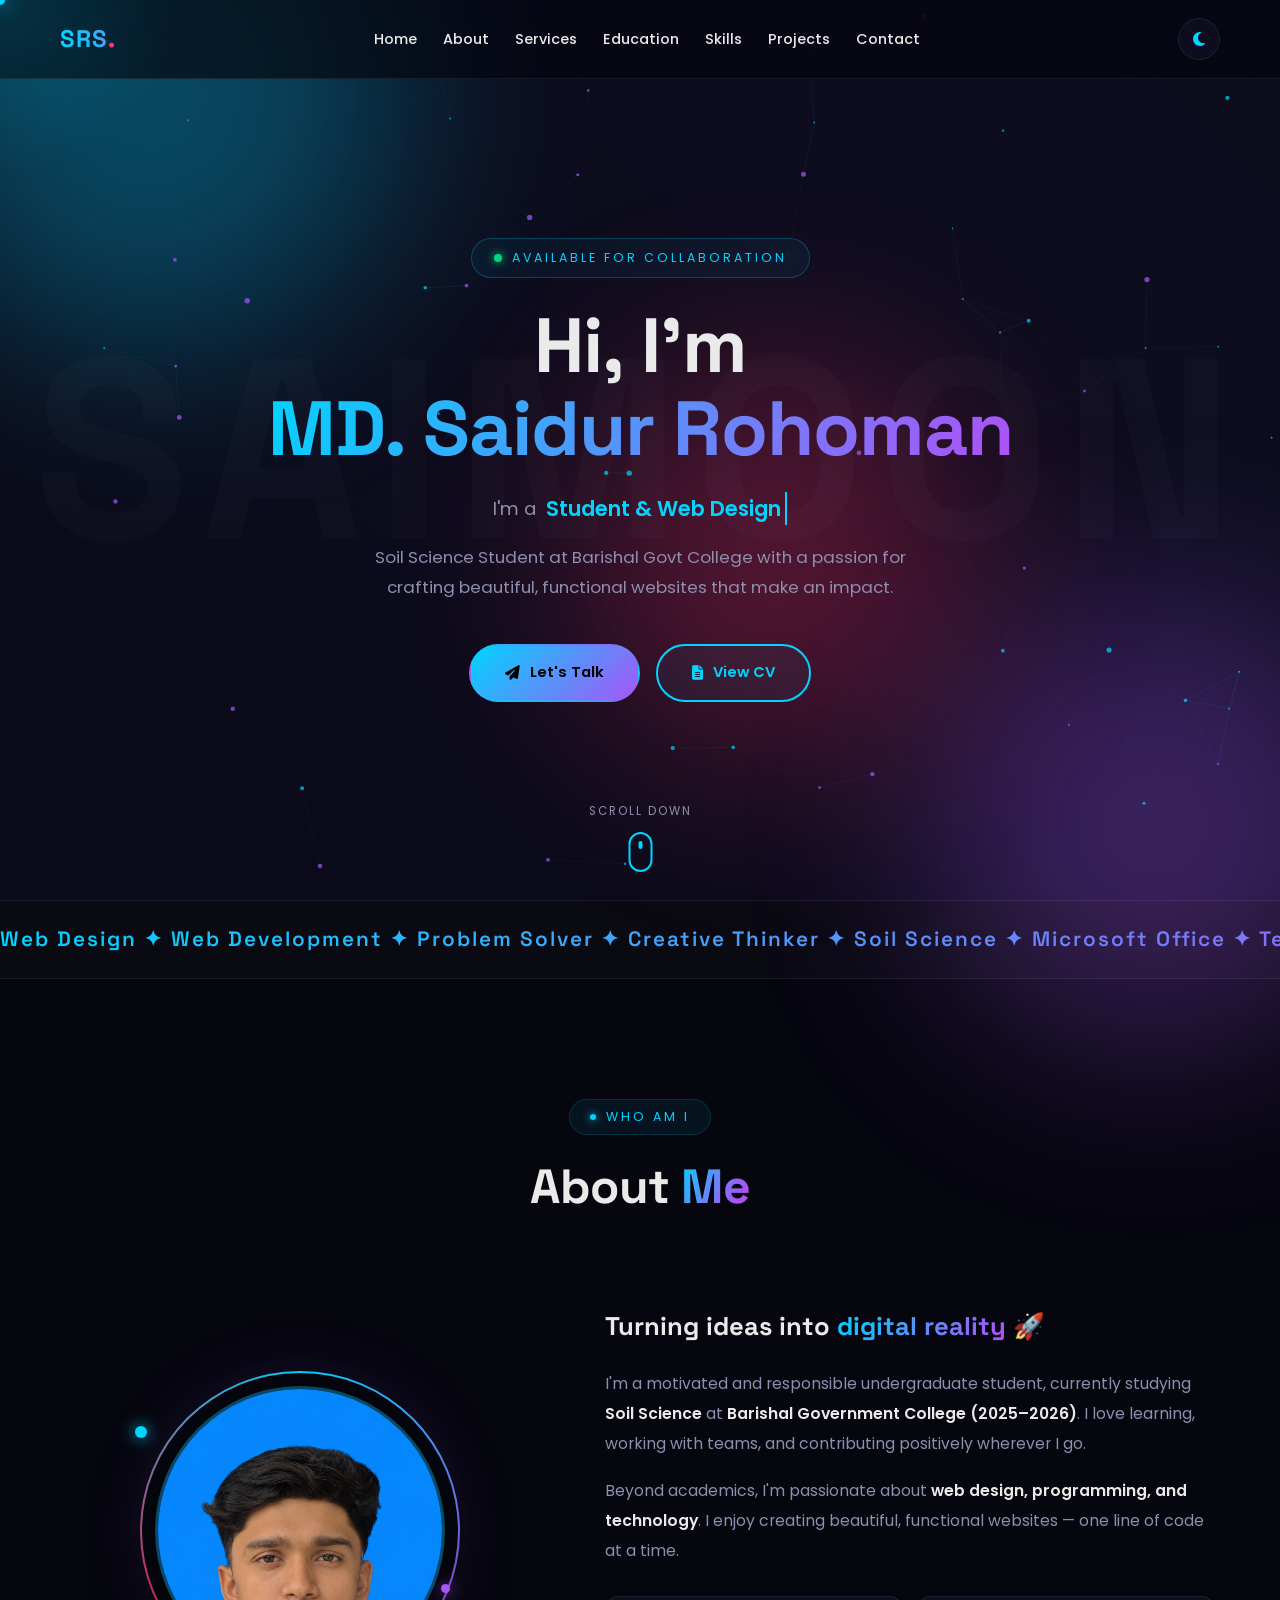
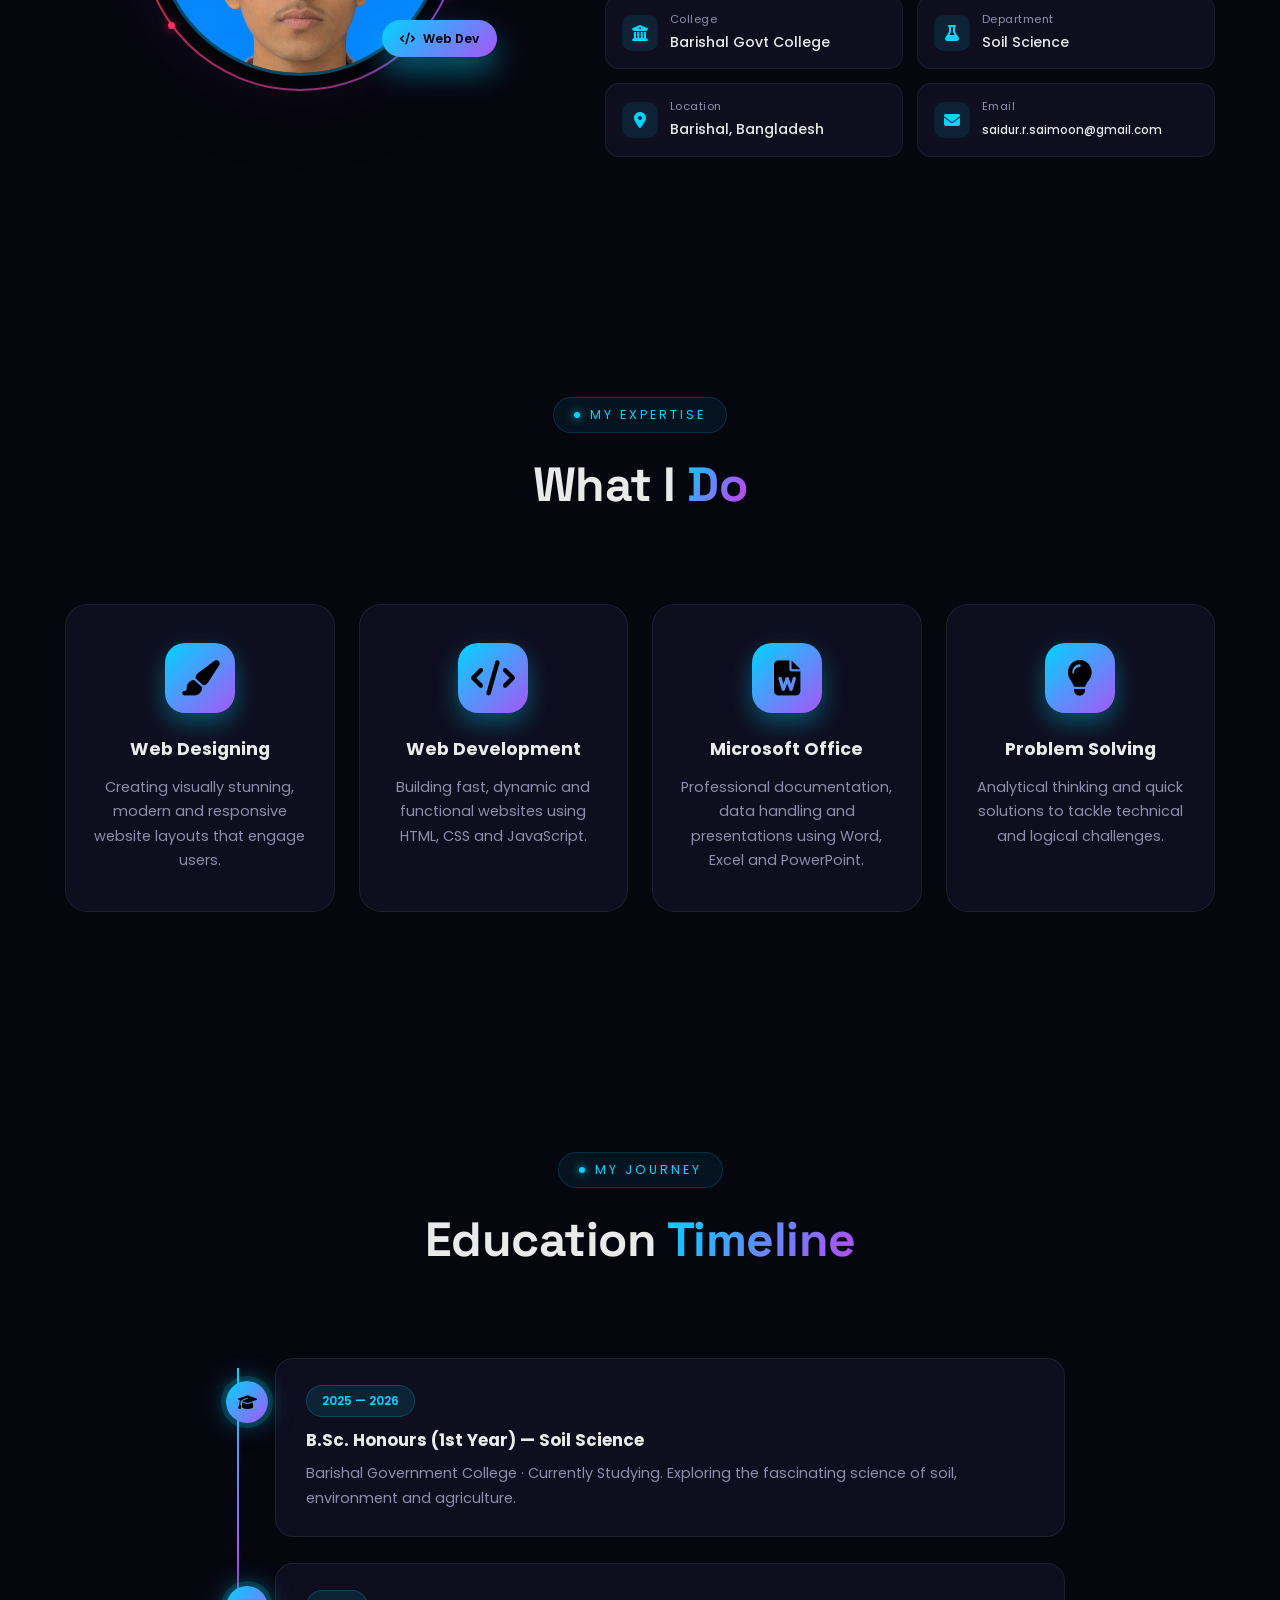
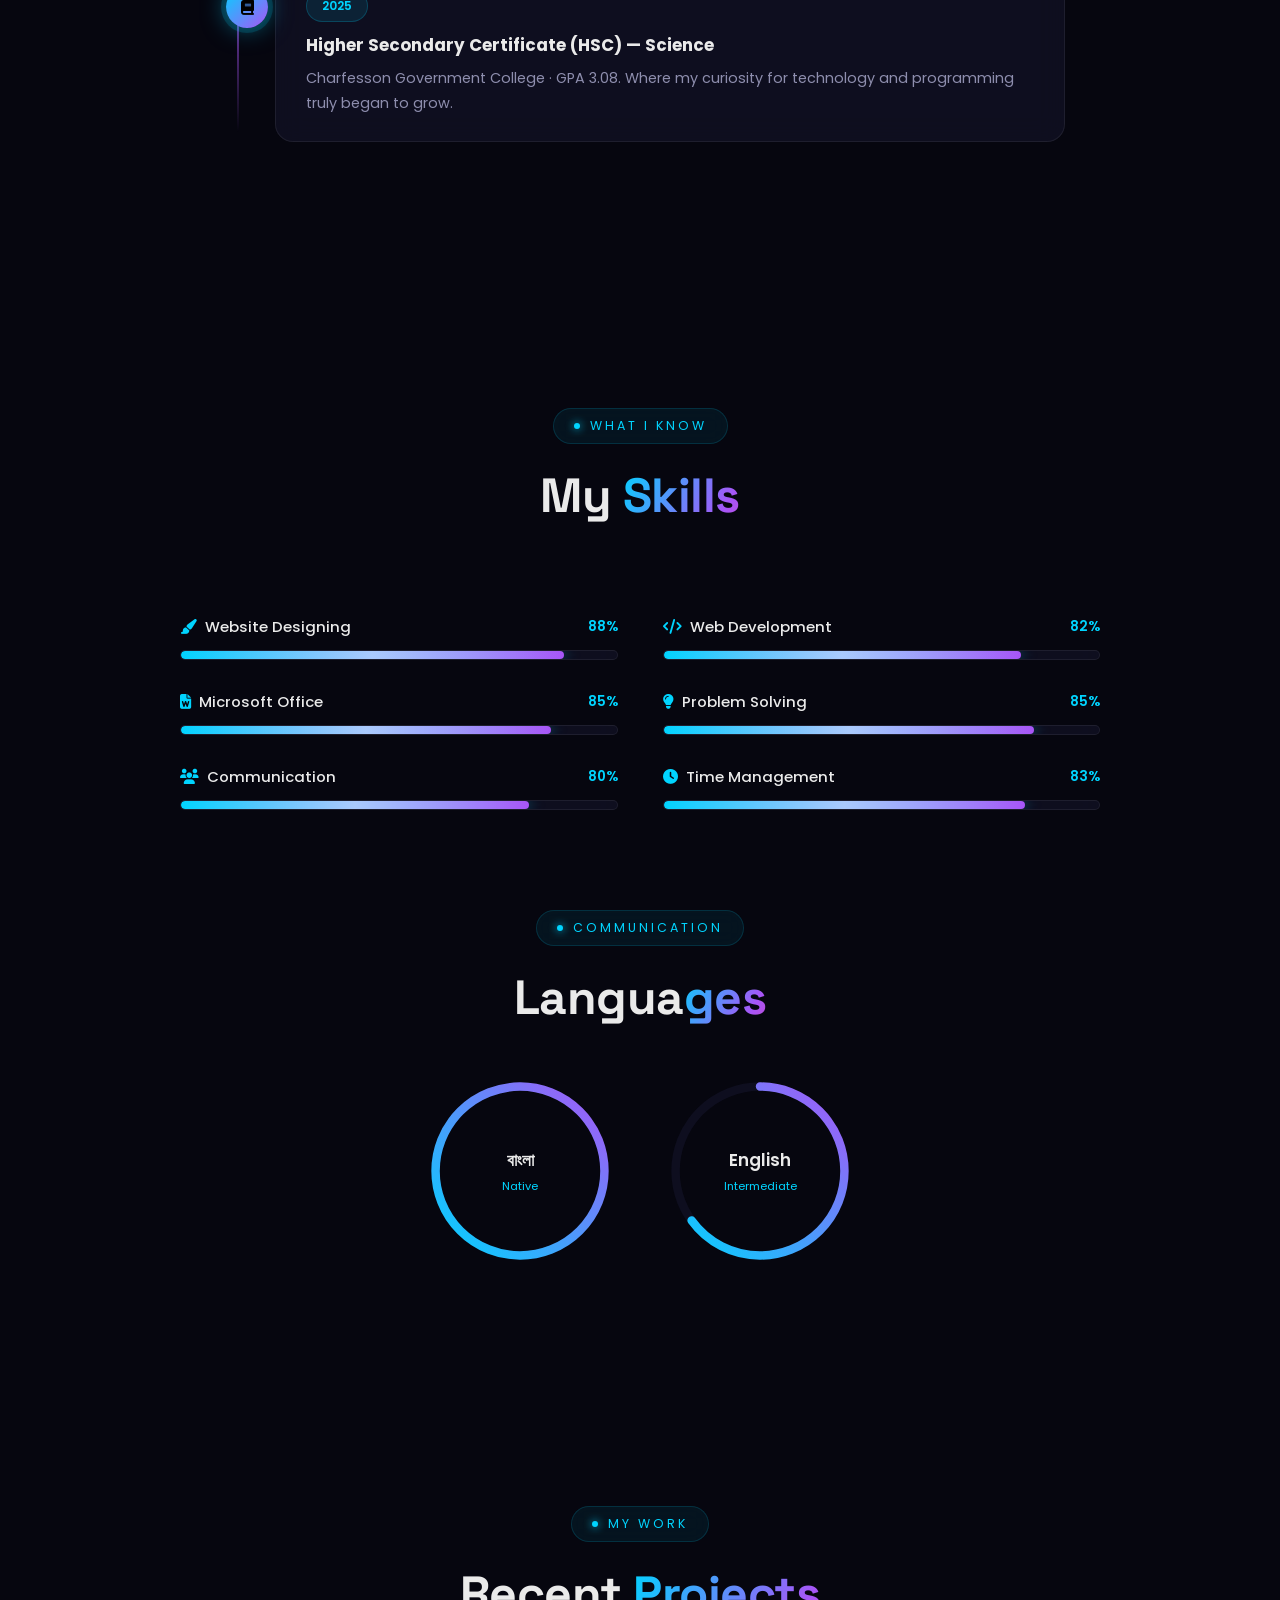
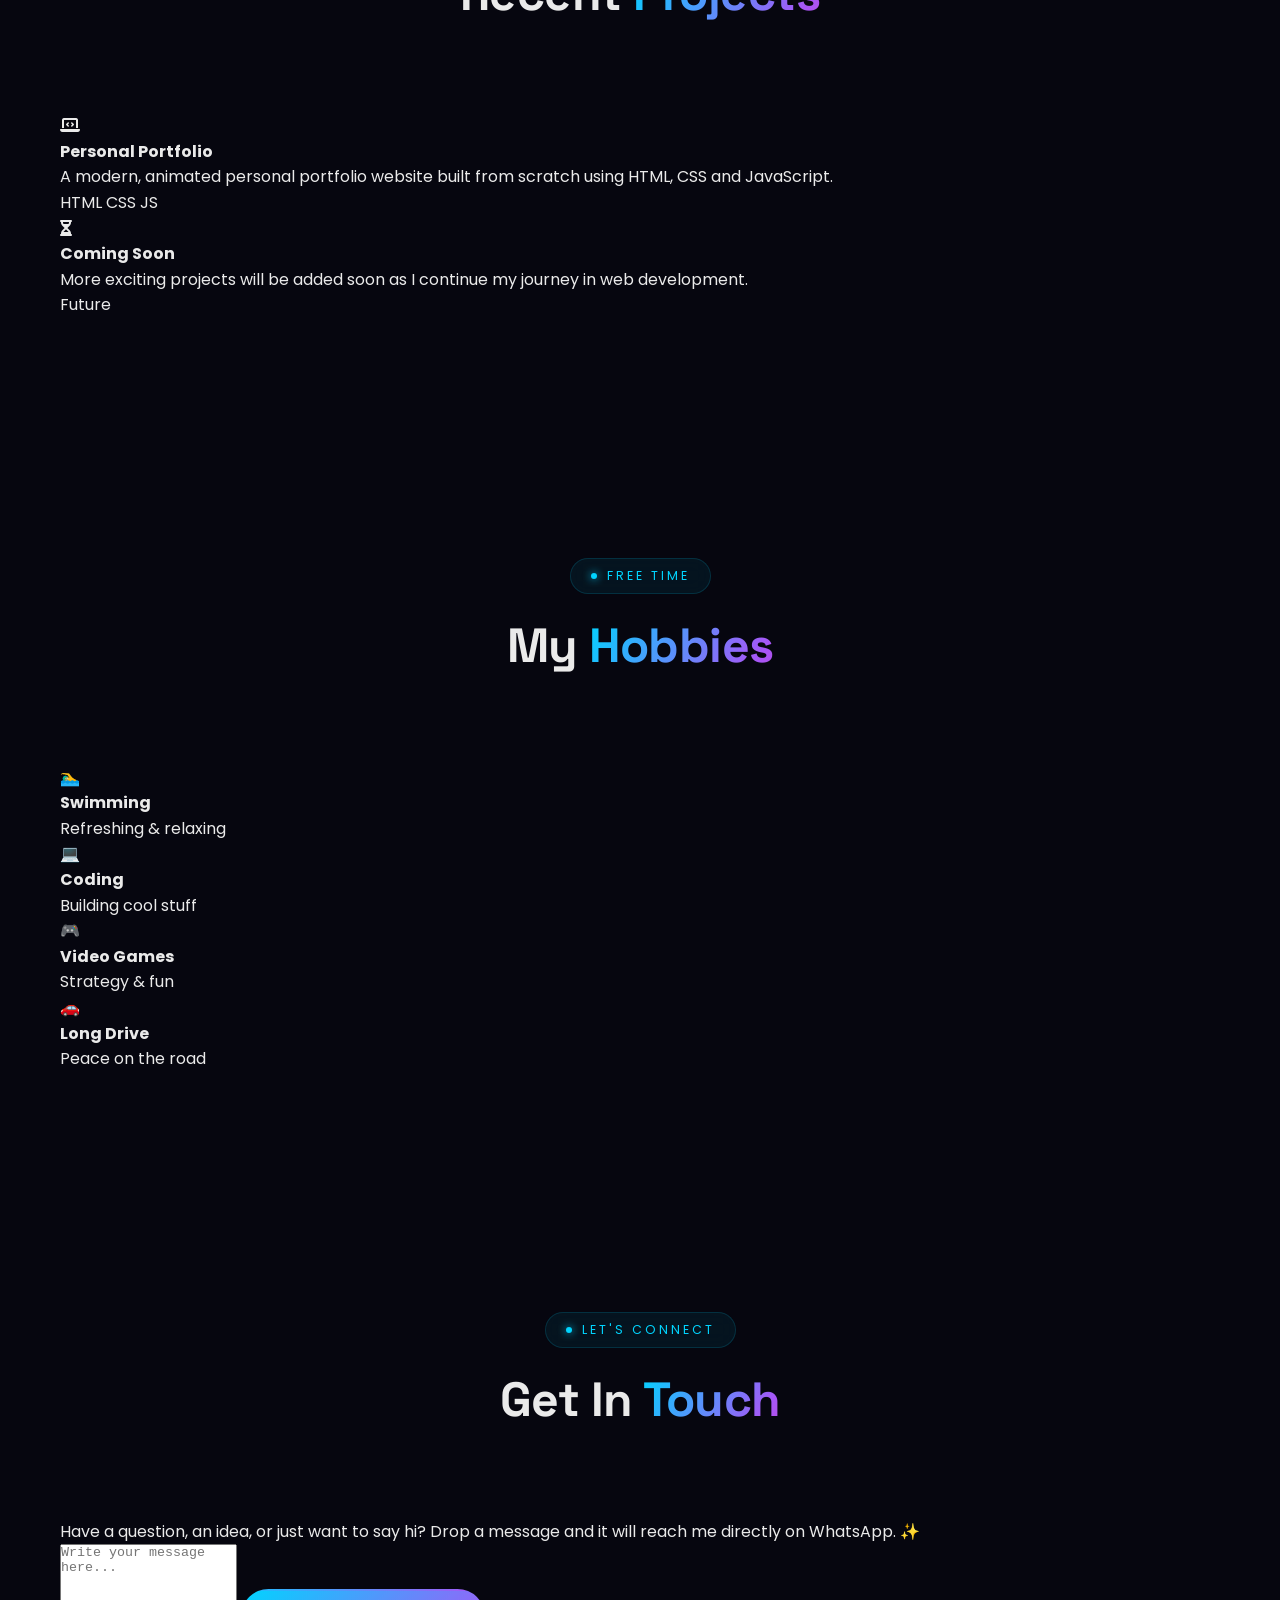
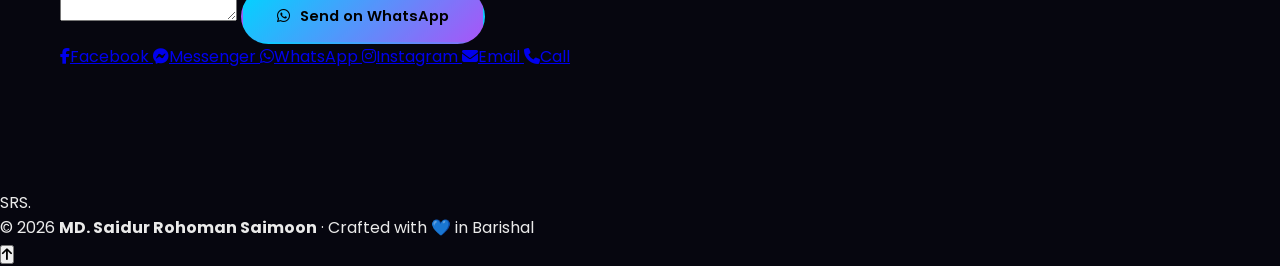
<file: index.html>
<!DOCTYPE html>
<html lang="en">
<head>
<meta charset="UTF-8">
<meta name="viewport" content="width=device-width, initial-scale=1.0">
<title>Saidur R. Saimoon | Portfolio</title>
<link href="https://fonts.googleapis.com/css2?family=Poppins:wght@300;400;500;600;700;800&family=Space+Grotesk:wght@500;600;700&display=swap" rel="stylesheet">
<link rel="stylesheet" href="https://cdnjs.cloudflare.com/ajax/libs/font-awesome/6.5.0/css/all.min.css">
<link rel="stylesheet" href="style.css">
</head>
<body>

<!-- Preloader -->
<div id="preloader">
  <div class="loader-logo">SRS<span>.</span></div>
  <div class="loader-bar"><div class="loader-bar-fill"></div></div>
  <div class="loader-sub">Loading Portfolio...</div>
</div>

<!-- Scroll Progress -->
<div id="progress-bar"></div>

<!-- Background -->
<div class="bg-gradient"></div>
<div class="aurora aurora1"></div>
<div class="aurora aurora2"></div>
<div class="aurora aurora3"></div>
<canvas id="particles"></canvas>

<!-- Cursor -->
<div class="cursor-glow"></div>
<div class="cursor-dot"></div>

<!-- Navbar -->
<nav id="navbar">
  <div class="logo">SRS<span>.</span></div>
  <ul class="nav-links" id="navLinks">
    <li><a href="#home">Home</a></li>
    <li><a href="#about">About</a></li>
    <li><a href="#services">Services</a></li>
    <li><a href="#education">Education</a></li>
    <li><a href="#skills">Skills</a></li>
    <li><a href="#projects">Projects</a></li>
    <li><a href="#contact">Contact</a></li>
  </ul>
  <div class="nav-right">
    <button id="themeBtn" aria-label="Theme"><i class="fas fa-moon"></i></button>
    <button class="menu-btn" id="menuBtn" aria-label="Menu"><i class="fas fa-bars"></i></button>
  </div>
</nav>

<!-- Hero -->
<section id="home" class="hero">
  <div class="hero-bg-text">SAIMOON</div>
  <div class="hero-content">
    <div class="greet">
      <span class="dot"></span> Available for Collaboration
    </div>
    <h1>
      Hi, I'm <br>
      <span class="gradient-text">MD. Saidur Rohoman</span>
    </h1>
    <div class="typing-wrap">
      <span class="typing-label">I'm a</span>
      <span class="typing" id="typing"></span>
    </div>
    <p class="hero-sub">
      Soil Science Student at Barishal Govt College with a passion for crafting beautiful, 
      functional websites that make an impact.
    </p>
    <div class="hero-buttons">
      <a href="#contact" class="btn btn-primary">
        <i class="fas fa-paper-plane"></i> Let's Talk
      </a>
      <a href="cv.html" class="btn btn-outline">
        <i class="fas fa-file-alt"></i> View CV
      </a>
    </div>
  </div>
  <div class="scroll-indicator">
    <span>Scroll Down</span>
    <div class="mouse"></div>
  </div>
</section>

<!-- Marquee -->
<div class="marquee">
  <div class="marquee-track">
    <span>Web Design ✦ Web Development ✦ Problem Solver ✦ Creative Thinker ✦ Soil Science ✦ Microsoft Office ✦ Team Player ✦ Fast Learner ✦&nbsp;</span>
    <span>Web Design ✦ Web Development ✦ Problem Solver ✦ Creative Thinker ✦ Soil Science ✦ Microsoft Office ✦ Team Player ✦ Fast Learner ✦&nbsp;</span>
  </div>
</div>

<!-- About -->
<section id="about" class="reveal">
  <div class="section-head">
    <div class="tagline"><span></span> Who am I</div>
    <h2>About <span class="gradient-text">Me</span></h2>
  </div>
  <div class="about-content">
    <div class="avatar-wrap">
      <div class="avatar-glow"></div>
      <div class="avatar-ring-static"></div>
      <div class="avatar-inner">
        <img src="profile.jpg" alt="Saidur" class="profile-pic">
      </div>
      <span class="orbit-dot dot-a"></span>
      <span class="orbit-dot dot-b"></span>
      <span class="orbit-dot dot-c"></span>
      <span class="badge-float">
        <i class="fas fa-code"></i> Web Dev
      </span>
    </div>
    <div class="about-text">
      <h3>Turning ideas into <span class="gradient-text">digital reality</span> 🚀</h3>
      <p>
        I'm a motivated and responsible undergraduate student, currently studying 
        <strong>Soil Science</strong> at <strong>Barishal Government College (2025–2026)</strong>. 
        I love learning, working with teams, and contributing positively wherever I go.
      </p>
      <p>
        Beyond academics, I'm passionate about <strong>web design, programming, and technology</strong>. 
        I enjoy creating beautiful, functional websites — one line of code at a time.
      </p>
      <div class="info-grid">
        <div class="info-item">
          <i class="fas fa-university"></i>
          <div>
            <span class="label">College</span>
            <span class="value">Barishal Govt College</span>
          </div>
        </div>
        <div class="info-item">
          <i class="fas fa-flask"></i>
          <div>
            <span class="label">Department</span>
            <span class="value">Soil Science</span>
          </div>
        </div>
        <div class="info-item">
          <i class="fas fa-map-marker-alt"></i>
          <div>
            <span class="label">Location</span>
            <span class="value">Barishal, Bangladesh</span>
          </div>
        </div>
        <div class="info-item">
          <i class="fas fa-envelope"></i>
          <div>
            <span class="label">Email</span>
            <span class="value" style="font-size:.72rem">saidur.r.saimoon@gmail.com</span>
          </div>
        </div>
      </div>
    </div>
  </div>
</section>

<!-- Services -->
<section id="services" class="reveal">
  <div class="section-head">
    <div class="tagline"><span></span> My Expertise</div>
    <h2>What I <span class="gradient-text">Do</span></h2>
  </div>
  <div class="services-grid">
    <div class="service-card">
      <div class="service-icon"><i class="fas fa-paint-brush"></i></div>
      <h4>Web Designing</h4>
      <p>Creating visually stunning, modern and responsive website layouts that engage users.</p>
      <div class="card-shine"></div>
    </div>
    <div class="service-card">
      <div class="service-icon"><i class="fas fa-code"></i></div>
      <h4>Web Development</h4>
      <p>Building fast, dynamic and functional websites using HTML, CSS and JavaScript.</p>
      <div class="card-shine"></div>
    </div>
    <div class="service-card">
      <div class="service-icon"><i class="fas fa-file-word"></i></div>
      <h4>Microsoft Office</h4>
      <p>Professional documentation, data handling and presentations using Word, Excel and PowerPoint.</p>
      <div class="card-shine"></div>
    </div>
    <div class="service-card">
      <div class="service-icon"><i class="fas fa-lightbulb"></i></div>
      <h4>Problem Solving</h4>
      <p>Analytical thinking and quick solutions to tackle technical and logical challenges.</p>
      <div class="card-shine"></div>
    </div>
  </div>
</section>

<!-- Education -->
<section id="education" class="reveal">
  <div class="section-head">
    <div class="tagline"><span></span> My Journey</div>
    <h2>Education <span class="gradient-text">Timeline</span></h2>
  </div>
  <div class="timeline">
    <div class="tl-item">
      <div class="tl-icon"><i class="fas fa-graduation-cap"></i></div>
      <div class="tl-content">
        <div class="tl-year">2025 — 2026</div>
        <h4>B.Sc. Honours (1st Year) — Soil Science</h4>
        <p>Barishal Government College · Currently Studying. Exploring the fascinating science of soil, environment and agriculture.</p>
      </div>
    </div>
    <div class="tl-item">
      <div class="tl-icon"><i class="fas fa-book"></i></div>
      <div class="tl-content">
        <div class="tl-year">2025</div>
        <h4>Higher Secondary Certificate (HSC) — Science</h4>
        <p>Charfesson Government College · GPA 3.08. Where my curiosity for technology and programming truly began to grow.</p>
      </div>
    </div>
  </div>
</section>

<!-- Skills -->
<section id="skills" class="reveal">
  <div class="section-head">
    <div class="tagline"><span></span> What I Know</div>
    <h2>My <span class="gradient-text">Skills</span></h2>
  </div>
  <div class="skills-grid">
    <div class="skill">
      <div class="skill-head"><span><i class="fas fa-paint-brush"></i>Website Designing</span><span class="pct">88%</span></div>
      <div class="skill-bar"><div class="skill-fill" data-width="88%"></div></div>
    </div>
    <div class="skill">
      <div class="skill-head"><span><i class="fas fa-code"></i>Web Development</span><span class="pct">82%</span></div>
      <div class="skill-bar"><div class="skill-fill" data-width="82%"></div></div>
    </div>
    <div class="skill">
      <div class="skill-head"><span><i class="fas fa-file-word"></i>Microsoft Office</span><span class="pct">85%</span></div>
      <div class="skill-bar"><div class="skill-fill" data-width="85%"></div></div>
    </div>
    <div class="skill">
      <div class="skill-head"><span><i class="fas fa-lightbulb"></i>Problem Solving</span><span class="pct">85%</span></div>
      <div class="skill-bar"><div class="skill-fill" data-width="85%"></div></div>
    </div>
    <div class="skill">
      <div class="skill-head"><span><i class="fas fa-users"></i>Communication</span><span class="pct">80%</span></div>
      <div class="skill-bar"><div class="skill-fill" data-width="80%"></div></div>
    </div>
    <div class="skill">
      <div class="skill-head"><span><i class="fas fa-clock"></i>Time Management</span><span class="pct">83%</span></div>
      <div class="skill-bar"><div class="skill-fill" data-width="83%"></div></div>
    </div>
  </div>

  <!-- Languages -->
  <div class="lang-section">
    <div class="section-head" style="margin-top:100px;margin-bottom:40px">
      <div class="tagline"><span></span> Communication</div>
      <h2>Langua<span class="gradient-text">ges</span></h2>
    </div>
    <div class="lang-wrap">
      <div class="lang-circle">
        <svg viewBox="0 0 180 180">
          <defs>
            <linearGradient id="langGrad" x1="0%" y1="0%" x2="100%" y2="100%">
              <stop offset="0%" stop-color="#00d4ff"/>
              <stop offset="100%" stop-color="#a855f7"/>
            </linearGradient>
          </defs>
          <circle class="bg" cx="90" cy="90" r="80"/>
          <circle class="fg" cx="90" cy="90" r="80" data-percent="100"/>
        </svg>
        <div class="lang-info">
          <div class="name">বাংলা</div>
          <div class="level">Native</div>
        </div>
      </div>
      <div class="lang-circle">
        <svg viewBox="0 0 180 180">
          <circle class="bg" cx="90" cy="90" r="80"/>
          <circle class="fg" cx="90" cy="90" r="80" data-percent="65"/>
        </svg>
        <div class="lang-info">
          <div class="name">English</div>
          <div class="level">Intermediate</div>
        </div>
      </div>
    </div>
  </div>
</section>

<!-- Projects -->
<section id="projects" class="reveal">
  <div class="section-head">
    <div class="tagline"><span></span> My Work</div>
    <h2>Recent <span class="gradient-text">Projects</span></h2>
  </div>
  <div class="projects-grid">
    <div class="project-card">
      <div class="project-img">
        <i class="fas fa-laptop-code"></i>
        <div class="project-overlay"></div>
      </div>
      <div class="project-info">
        <h4>Personal Portfolio</h4>
        <p>A modern, animated personal portfolio website built from scratch using HTML, CSS and JavaScript.</p>
        <div class="project-tags">
          <span class="tag">HTML</span>
          <span class="tag">CSS</span>
          <span class="tag">JS</span>
        </div>
      </div>
    </div>
    <div class="project-card">
      <div class="project-img">
        <i class="fas fa-hourglass-half"></i>
        <div class="project-overlay"></div>
      </div>
      <div class="project-info">
        <h4>Coming Soon</h4>
        <p>More exciting projects will be added soon as I continue my journey in web development.</p>
        <div class="project-tags">
          <span class="tag">Future</span>
        </div>
      </div>
    </div>
  </div>
</section>

<!-- Hobbies -->
<section id="hobbies" class="reveal">
  <div class="section-head">
    <div class="tagline"><span></span> Free Time</div>
    <h2>My <span class="gradient-text">Hobbies</span></h2>
  </div>
  <div class="hobbies-grid">
    <div class="hobby-card">
      <div class="hobby-icon">🏊‍♂️</div>
      <h4>Swimming</h4>
      <p>Refreshing & relaxing</p>
    </div>
    <div class="hobby-card">
      <div class="hobby-icon">💻</div>
      <h4>Coding</h4>
      <p>Building cool stuff</p>
    </div>
    <div class="hobby-card">
      <div class="hobby-icon">🎮</div>
      <h4>Video Games</h4>
      <p>Strategy & fun</p>
    </div>
    <div class="hobby-card">
      <div class="hobby-icon">🚗</div>
      <h4>Long Drive</h4>
      <p>Peace on the road</p>
    </div>
  </div>
</section>

<!-- Contact -->
<section id="contact" class="reveal">
  <div class="section-head">
    <div class="tagline"><span></span> Let's Connect</div>
    <h2>Get In <span class="gradient-text">Touch</span></h2>
  </div>
  <div class="contact-content">
    <p>Have a question, an idea, or just want to say hi? Drop a message and it will reach me directly on WhatsApp. ✨</p>

    <form class="contact-form" id="contactForm">
      <textarea name="message" rows="5" placeholder="Write your message here..." required></textarea>
      <button type="submit" class="btn btn-primary">
        <i class="fab fa-whatsapp"></i> Send on WhatsApp
      </button>
      <p class="form-status" id="formStatus"></p>
    </form>

    <div class="social-grid">
      <a class="social-link fb" href="https://www.facebook.com/Saidur.R.Saimoon" target="_blank" rel="noopener">
        <i class="fab fa-facebook-f"></i><span>Facebook</span>
      </a>
      <a class="social-link msgr" href="https://m.me/Saidur.R.Saimoon" target="_blank" rel="noopener">
        <i class="fab fa-facebook-messenger"></i><span>Messenger</span>
      </a>
      <a class="social-link wa" href="https://wa.me/8801610426493" target="_blank" rel="noopener">
        <i class="fab fa-whatsapp"></i><span>WhatsApp</span>
      </a>
      <a class="social-link ig" href="https://instagram.com/s.r.saimoon" target="_blank" rel="noopener">
        <i class="fab fa-instagram"></i><span>Instagram</span>
      </a>
      <a class="social-link em" href="mailto:saidur.r.saimoon@gmail.com">
        <i class="fas fa-envelope"></i><span>Email</span>
      </a>
      <a class="social-link ph" href="tel:+8801610426493">
        <i class="fas fa-phone"></i><span>Call</span>
      </a>
    </div>
  </div>
</section>

<!-- Footer -->
<footer>
  <div class="footer-logo">SRS<span>.</span></div>
  <p>© 2026 <strong>MD. Saidur Rohoman Saimoon</strong> · Crafted with <span class="heart">💙</span> in Barishal</p>
</footer>

<button id="top-btn" aria-label="Back to top"><i class="fas fa-arrow-up"></i></button>

<script src="script.js"></script>
</body>
  </html>
</file>
<file: style.css>
:root{
  --bg:#06060f;
  --bg-2:#0d0d1f;
  --card:rgba(20,20,42,.6);
  --card-solid:#14142a;
  --primary:#00d4ff;
  --secondary:#a855f7;
  --accent:#ff2e63;
  --text:#eaeaea;
  --muted:#8e8eae;
  --border:rgba(255,255,255,.07);
  --glass-border:rgba(255,255,255,.1);
}

/* Light Theme */
body.light{
  --bg:#f4f6fc;
  --bg-2:#e7ecf9;
  --card:rgba(255,255,255,.7);
  --card-solid:#ffffff;
  --text:#0f1024;
  --muted:#5a5a75;
  --border:rgba(0,0,0,.08);
  --glass-border:rgba(0,0,0,.06);
}
body.light .bg-gradient{background:linear-gradient(45deg,#f4f6fc,#e0e7ff,#f4f6fc)}
body.light nav{background:rgba(244,246,252,.7)}
body.light nav.scrolled{background:rgba(244,246,252,.95)}
body.light .aurora{opacity:.25}
body.light .avatar-inner{background:#e7ecf9}
body.light .hero-bg-text{color:rgba(0,0,0,.03)}
body.light .marquee{background:rgba(0,0,0,.03)}
body.light .project-img{background:linear-gradient(135deg,rgba(0,212,255,.1),rgba(168,85,247,.1))}

*{margin:0;padding:0;box-sizing:border-box}
html{scroll-behavior:smooth;-webkit-text-size-adjust:100%}
body{
  font-family:'Poppins',sans-serif;
  background:var(--bg);color:var(--text);
  overflow-x:hidden;cursor:none;
  transition:background .5s,color .5s;
  line-height:1.6;
}

/* Progress bar */
#progress-bar{
  position:fixed;top:0;left:0;height:3px;width:0;
  background:linear-gradient(90deg,var(--primary),var(--secondary),var(--accent));
  z-index:9999;transition:width .1s;
}

/* Preloader */
#preloader{
  position:fixed;inset:0;background:var(--bg);
  display:flex;align-items:center;justify-content:center;
  flex-direction:column;z-index:10000;
  transition:opacity .6s,visibility .6s;
}
#preloader.hide{opacity:0;visibility:hidden}
.loader-logo{
  font-family:'Space Grotesk',sans-serif;
  font-size:clamp(2rem,7vw,3.5rem);font-weight:700;
  letter-spacing:4px;margin-bottom:28px;
  background:linear-gradient(90deg,var(--primary),var(--secondary),var(--accent));
  background-size:200% auto;-webkit-background-clip:text;-webkit-text-fill-color:transparent;
  animation:gradientMove 2s linear infinite;
}
.loader-logo span{color:var(--accent);-webkit-text-fill-color:var(--accent)}
.loader-bar{width:220px;height:3px;background:rgba(255,255,255,.08);border-radius:3px;overflow:hidden}
.loader-bar-fill{
  height:100%;width:0;
  background:linear-gradient(90deg,var(--primary),var(--secondary));
  animation:loadFill 1.8s ease forwards;
}
.loader-sub{
  color:var(--muted);font-size:.75rem;letter-spacing:3px;
  margin-top:18px;text-transform:uppercase;animation:pulseFade 1.5s ease infinite;
}
@keyframes pulseFade{0%,100%{opacity:.4}50%{opacity:1}}
@keyframes loadFill{100%{width:100%}}
@keyframes gradientMove{0%{background-position:0% center}100%{background-position:200% center}}

/* Cursor */
.cursor-glow,.cursor-dot{
  position:fixed;pointer-events:none;z-index:9998;
  transform:translate(-50%,-50%);border-radius:50%;
}
.cursor-glow{
  width:380px;height:380px;
  background:radial-gradient(circle,rgba(0,212,255,.14),transparent 65%);
  transition:transform .12s ease;mix-blend-mode:screen;
}
.cursor-dot{
  width:10px;height:10px;background:var(--primary);
  box-shadow:0 0 20px var(--primary);z-index:9999;
  transition:width .2s,height .2s,background .2s,border .2s;
}

/* Background */
.bg-gradient{
  position:fixed;inset:0;z-index:-3;
  background:linear-gradient(45deg,#06060f,#0d0d1f,#06060f);
  background-size:400% 400%;animation:gradientBG 20s ease infinite;
  transition:background .5s;
}
@keyframes gradientBG{0%{background-position:0% 50%}50%{background-position:100% 50%}100%{background-position:0% 50%}}

#particles{position:fixed;inset:0;z-index:-1}

.aurora{
  position:fixed;border-radius:50%;filter:blur(100px);opacity:.3;z-index:-2;
  animation:auroraFloat 18s ease-in-out infinite;pointer-events:none;
}
.aurora1{width:min(500px,70vw);height:min(500px,70vw);background:var(--primary);top:-150px;left:-100px}
.aurora2{width:min(450px,60vw);height:min(450px,60vw);background:var(--secondary);bottom:-150px;right:-100px;animation-delay:-6s}
.aurora3{width:min(400px,55vw);height:min(400px,55vw);background:var(--accent);top:40%;left:45%;animation-delay:-12s}
@keyframes auroraFloat{
  0%,100%{transform:translate(0,0) scale(1)}
  33%{transform:translate(60px,-40px) scale(1.15)}
  66%{transform:translate(-40px,60px) scale(.95)}
}

/* Navbar */
nav{
  position:fixed;top:0;width:100%;
  padding:18px 60px;
  display:flex;justify-content:space-between;align-items:center;
  background:rgba(6,6,15,.65);
  backdrop-filter:blur(20px);-webkit-backdrop-filter:blur(20px);
  border-bottom:1px solid var(--border);
  z-index:100;transition:all .35s;
}
nav.scrolled{padding:12px 60px;background:rgba(6,6,15,.95)}
.logo{
  font-family:'Space Grotesk',sans-serif;font-size:1.5rem;font-weight:700;
  letter-spacing:1px;
  background:linear-gradient(90deg,var(--primary),var(--secondary));
  background-size:200% auto;-webkit-background-clip:text;-webkit-text-fill-color:transparent;
  animation:gradientMove 3s linear infinite;
}
.logo span{color:var(--accent);-webkit-text-fill-color:var(--accent)}
.nav-links{display:flex;gap:26px;list-style:none}
.nav-links a{
  color:var(--text);text-decoration:none;font-weight:500;font-size:.9rem;
  position:relative;transition:color .3s;
}
.nav-links a::after{
  content:'';position:absolute;bottom:-6px;left:0;width:0;height:2px;
  background:linear-gradient(90deg,var(--primary),var(--secondary));
  transition:width .3s;border-radius:2px;
}
.nav-links a:hover{color:var(--primary)}
.nav-links a:hover::after{width:100%}
.nav-right{display:flex;align-items:center;gap:12px}
#themeBtn{
  width:42px;height:42px;border-radius:50%;
  border:1px solid var(--border);background:var(--card);
  color:var(--primary);font-size:1rem;cursor:pointer;
  transition:all .35s;display:flex;align-items:center;justify-content:center;
  backdrop-filter:blur(10px);
}
#themeBtn:hover{transform:rotate(25deg) scale(1.1);box-shadow:0 0 20px var(--primary);border-color:var(--primary)}
.menu-btn{display:none;font-size:1.3rem;color:var(--primary);background:none;border:none;cursor:pointer;padding:6px}

/* Hero */
.hero{
  min-height:100vh;display:flex;align-items:center;justify-content:center;
  text-align:center;padding:120px 24px 80px;position:relative;overflow:hidden;
}
.hero-bg-text{
  position:absolute;top:50%;left:50%;transform:translate(-50%,-50%);
  font-family:'Space Grotesk',sans-serif;
  font-size:clamp(6rem,20vw,16rem);font-weight:800;letter-spacing:12px;
  color:rgba(255,255,255,.02);white-space:nowrap;
  pointer-events:none;user-select:none;z-index:-1;
}
.hero-content{max-width:900px;position:relative;z-index:1}
.greet{
  display:inline-flex;align-items:center;gap:10px;
  font-size:.78rem;color:var(--primary);
  letter-spacing:3px;text-transform:uppercase;
  margin-bottom:26px;padding:9px 22px;
  border:1px solid rgba(0,212,255,.25);border-radius:50px;
  background:rgba(0,212,255,.05);
  animation:fadeUp .8s ease;
  backdrop-filter:blur(10px);
}
.greet .dot{
  width:8px;height:8px;border-radius:50%;background:#00d47a;
  box-shadow:0 0 10px #00d47a;animation:pulseDot 1.8s infinite;
}
@keyframes pulseDot{0%,100%{opacity:1}50%{opacity:.3}}
.hero h1{
  font-family:'Space Grotesk',sans-serif;
  font-size:clamp(2.2rem,6.5vw,4.8rem);font-weight:700;
  line-height:1.08;margin-bottom:22px;letter-spacing:-1px;
  animation:fadeUp 1s ease;
}
.gradient-text{
  background:linear-gradient(120deg,var(--primary),var(--secondary),var(--accent),var(--primary));
  background-size:300% auto;
  -webkit-background-clip:text;-webkit-text-fill-color:transparent;
  animation:gradientMove 5s linear infinite;
}
.typing-wrap{
  display:flex;justify-content:center;align-items:center;gap:10px;
  flex-wrap:wrap;margin:20px 0 18px;
  animation:fadeUp 1.1s ease;
}
.typing-label{color:var(--muted);font-size:clamp(.9rem,2.2vw,1.15rem)}
.typing{
  font-size:clamp(.95rem,2.4vw,1.3rem);
  color:var(--primary);font-weight:600;
  border-right:2px solid var(--primary);
  padding-right:4px;animation:caret 1s infinite;
}
@keyframes caret{50%{border-color:transparent}}
.hero-sub{
  color:var(--muted);font-size:clamp(.92rem,2vw,1.05rem);
  margin:0 auto 42px;max-width:580px;line-height:1.75;
  animation:fadeUp 1.25s ease;
}
.hero-buttons{
  display:flex;gap:16px;justify-content:center;flex-wrap:wrap;
  animation:fadeUp 1.4s ease;
}
.btn{
  padding:15px 34px;border-radius:60px;text-decoration:none;
  font-weight:600;font-size:.92rem;transition:all .35s cubic-bezier(.4,0,.2,1);
  border:2px solid var(--primary);position:relative;overflow:hidden;z-index:1;
  display:inline-flex;align-items:center;gap:10px;cursor:pointer;
  font-family:inherit;background:transparent;
}
.btn-primary{background:linear-gradient(135deg,var(--primary),var(--secondary));color:#000;border-color:transparent}
.btn-primary::before{
  content:'';position:absolute;inset:0;
  background:linear-gradient(135deg,var(--secondary),var(--accent));
  opacity:0;transition:opacity .35s;z-index:-1;
}
.btn-primary:hover::before{opacity:1}
.btn-primary:hover{box-shadow:0 15px 40px rgba(168,85,247,.5);transform:translateY(-3px);color:#fff}
.btn-outline{color:var(--primary);background:rgba(0,212,255,.05);backdrop-filter:blur(10px)}
.btn-outline:hover{
  background:var(--primary);color:#000;
  box-shadow:0 15px 40px rgba(0,212,255,.4);transform:translateY(-3px);
}
.scroll-indicator{
  position:absolute;bottom:28px;left:50%;transform:translateX(-50%);
  color:var(--muted);font-size:.72rem;letter-spacing:2px;text-transform:uppercase;
  display:flex;flex-direction:column;align-items:center;gap:12px;
  animation:fadeUp 1.6s ease;
}
.mouse{
  width:24px;height:40px;border:2px solid var(--primary);border-radius:14px;
  position:relative;
}
.mouse::before{
  content:'';position:absolute;top:7px;left:50%;transform:translateX(-50%);
  width:4px;height:8px;border-radius:2px;background:var(--primary);
  animation:mouseScroll 1.6s infinite;
}
@keyframes mouseScroll{
  0%{opacity:1;top:7px}
  100%{opacity:0;top:22px}
}
@keyframes fadeUp{from{opacity:0;transform:translateY(30px)}to{opacity:1;transform:translateY(0)}}

/* Marquee */
.marquee{
  width:100%;overflow:hidden;
  background:rgba(255,255,255,.02);
  border-top:1px solid var(--border);border-bottom:1px solid var(--border);
  padding:22px 0;position:relative;
}
.marquee-track{
  display:flex;gap:0;white-space:nowrap;
  animation:marqueeScroll 30s linear infinite;
}
.marquee-track span{
  font-family:'Space Grotesk',sans-serif;
  font-size:clamp(.95rem,2.2vw,1.3rem);font-weight:600;
  letter-spacing:2px;color:transparent;
  background:linear-gradient(90deg,var(--primary),var(--secondary));
  -webkit-background-clip:text;-webkit-text-fill-color:transparent;
  padding-right:40px;
}
@keyframes marqueeScroll{0%{transform:translateX(0)}100%{transform:translateX(-50%)}}

/* Sections */
section{padding:120px 60px;position:relative}
.section-head{text-align:center;margin-bottom:80px}
.tagline{
  display:inline-flex;align-items:center;gap:10px;
  color:var(--primary);font-size:.78rem;
  letter-spacing:3px;text-transform:uppercase;margin-bottom:14px;
  padding:7px 20px;border-radius:50px;
  background:rgba(0,212,255,.07);border:1px solid rgba(0,212,255,.15);
  backdrop-filter:blur(10px);
}
.tagline span{
  width:6px;height:6px;border-radius:50%;background:var(--primary);
  box-shadow:0 0 8px var(--primary);
}
.section-head h2{
  font-family:'Space Grotesk',sans-serif;
  font-size:clamp(1.8rem,5vw,3rem);font-weight:700;
  letter-spacing:-.5px;
}

/* About */
.about-content{
  display:grid;grid-template-columns:1fr 1.3fr;gap:70px;
  align-items:center;max-width:1150px;margin:0 auto;
}
.avatar-wrap{
  display:flex;justify-content:center;align-items:center;
  position:relative;padding:30px;
}
.avatar-glow{
  position:absolute;
  width:min(340px,75vw);height:min(340px,75vw);
  border-radius:50%;
  background:radial-gradient(circle,rgba(0,212,255,.35),rgba(168,85,247,.2) 50%,transparent 70%);
  filter:blur(30px);
  animation:glowPulse 3s ease-in-out infinite;
}
@keyframes glowPulse{
  0%,100%{transform:scale(1);opacity:.75}
  50%{transform:scale(1.12);opacity:1}
}
.avatar-ring-static{
  position:absolute;
  width:min(320px,72vw);height:min(320px,72vw);
  border-radius:50%;
  border:2px solid transparent;
  background:linear-gradient(var(--bg),var(--bg)) padding-box,
             conic-gradient(from 0deg,var(--primary),var(--secondary),var(--accent),var(--primary)) border-box;
  animation:ringPulse 3s ease-in-out infinite;
}
@keyframes ringPulse{
  0%,100%{transform:scale(1);box-shadow:0 0 30px rgba(0,212,255,.3)}
  50%{transform:scale(1.02);box-shadow:0 0 60px rgba(168,85,247,.5)}
}
.avatar-inner{
  width:min(290px,66vw);height:min(290px,66vw);
  border-radius:50%;overflow:hidden;
  background:var(--bg-2);position:relative;z-index:2;
  border:3px solid rgba(0,212,255,.3);
  box-shadow:0 25px 60px rgba(0,0,0,.5),inset 0 0 30px rgba(0,212,255,.1);
}
.profile-pic{
  width:100%;height:100%;object-fit:cover;object-position:center top;
  display:block;transition:transform .8s ease;
}
.avatar-wrap:hover .profile-pic{transform:scale(1.08)}

.orbit-dot{
  position:absolute;border-radius:50%;z-index:3;
}
.dot-a{
  width:12px;height:12px;background:var(--primary);
  box-shadow:0 0 15px var(--primary);
  top:20%;left:15%;
  animation:floatDot 4s ease-in-out infinite;
}
.dot-b{
  width:9px;height:9px;background:var(--secondary);
  box-shadow:0 0 15px var(--secondary);
  top:65%;right:18%;
  animation:floatDot 5s ease-in-out infinite reverse;
}
.dot-c{
  width:7px;height:7px;background:var(--accent);
  box-shadow:0 0 12px var(--accent);
  bottom:22%;left:22%;
  animation:floatDot 6s ease-in-out infinite;
}
@keyframes floatDot{
  0%,100%{transform:translate(0,0)}
  50%{transform:translate(15px,-20px)}
}
.badge-float{
  position:absolute;bottom:14%;right:8%;
  background:linear-gradient(135deg,var(--primary),var(--secondary));
  color:#000;font-weight:600;font-size:.75rem;
  padding:9px 18px;border-radius:50px;
  display:inline-flex;align-items:center;gap:8px;
  box-shadow:0 15px 30px rgba(0,212,255,.4);
  animation:floatBadge 3s ease-in-out infinite;
  z-index:4;
}
@keyframes floatBadge{
  0%,100%{transform:translateY(0) rotate(-3deg)}
  50%{transform:translateY(-10px) rotate(3deg)}
}

.about-text h3{
  font-size:clamp(1.2rem,3vw,1.6rem);margin-bottom:22px;
  font-family:'Space Grotesk',sans-serif;
}
.about-text p{color:var(--muted);line-height:1.9;margin-bottom:18px;font-size:.98rem}
.about-text strong{color:var(--text);font-weight:600}
.info-grid{display:grid;grid-template-columns:1fr 1fr;gap:14px;margin-top:30px}
.info-item{
  display:flex;align-items:center;gap:12px;
  padding:14px 16px;background:var(--card);border-radius:14px;
  border:1px solid var(--border);transition:all .35s;
  backdrop-filter:blur(10px);
}
.info-item:hover{border-color:var(--primary);transform:translateY(-4px);box-shadow:0 15px 30px rgba(0,212,255,.15)}
.info-item i{
  color:var(--primary);font-size:1rem;
  width:36px;height:36px;border-radius:10px;
  background:rgba(0,212,255,.1);
  display:flex;align-items:center;justify-content:center;flex-shrink:0;
}
.info-item .label{font-size:.7rem;color:var(--muted);display:block;letter-spacing:.5px}
.info-item .value{font-size:.88rem;font-weight:500;word-break:break-word}

/* Services */
.services-grid{
  display:grid;grid-template-columns:repeat(auto-fit,minmax(250px,1fr));
  gap:24px;max-width:1150px;margin:0 auto;
}
.service-card{
  background:var(--card);padding:38px 28px;border-radius:22px;
  border:1px solid var(--border);text-align:center;
  transition:all .45s cubic-bezier(.4,0,.2,1);
  position:relative;overflow:hidden;
  backdrop-filter:blur(14px);-webkit-backdrop-filter:blur(14px);
}
.service-card::before{
  content:'';position:absolute;inset:0;
  background:linear-gradient(135deg,rgba(0,212,255,.08),rgba(168,85,247,.08));
  opacity:0;transition:opacity .45s;
}
.service-card:hover::before{opacity:1}
.service-card:hover{
  transform:translateY(-12px);
  border-color:rgba(0,212,255,.4);
  box-shadow:0 25px 50px rgba(0,212,255,.2);
}
.service-icon{
  font-size:2.2rem;color:#000;
  width:70px;height:70px;border-radius:20px;
  background:linear-gradient(135deg,var(--primary),var(--secondary));
  display:inline-flex;align-items:center;justify-content:center;
  margin-bottom:22px;transition:transform .45s;
  box-shadow:0 10px 25px rgba(0,212,255,.35);
  position:relative;z-index:1;
}
.service-card:hover .service-icon{transform:scale(1.12) rotate(-6deg)}
.service-card h4{font-size:1.1rem;margin-bottom:12px;position:relative;z-index:1}
.service-card p{color:var(--muted);font-size:.9rem;line-height:1.7;position:relative;z-index:1}
.card-shine{
  position:absolute;top:0;left:-100%;width:100%;height:100%;
  background:linear-gradient(90deg,transparent,rgba(255,255,255,.06),transparent);
  transition:left .7s;
}
.service-card:hover .card-shine{left:100%}

/* Timeline */
.timeline{max-width:850px;margin:0 auto;position:relative;padding-left:60px}
.timeline::before{
  content:'';position:absolute;left:22px;top:10px;bottom:10px;width:2px;
  background:linear-gradient(180deg,var(--primary),var(--secondary),transparent);
}
.tl-item{
  position:relative;padding:26px 30px;background:var(--card);
  border-radius:18px;margin-bottom:26px;
  border:1px solid var(--border);
  transition:all .4s;backdrop-filter:blur(14px);
}
.tl-item:hover{
  transform:translateX(10px);
  border-color:var(--primary);
  box-shadow:0 18px 40px rgba(0,212,255,.18);
}
.tl-icon{
  position:absolute;left:-50px;top:22px;
  width:42px;height:42px;border-radius:50%;
  background:linear-gradient(135deg,var(--primary),var(--secondary));
  display:flex;align-items:center;justify-content:center;
  color:#000;font-size:.95rem;
  box-shadow:0 0 0 5px rgba(0,212,255,.15),0 0 25px rgba(0,212,255,.5);
  z-index:2;
}
.tl-year{
  display:inline-block;padding:5px 15px;border-radius:50px;
  background:rgba(0,212,255,.1);color:var(--primary);
  font-size:.75rem;font-weight:600;margin-bottom:10px;
  border:1px solid rgba(0,212,255,.2);
}
.tl-item h4{font-size:1.05rem;margin-bottom:8px}
.tl-item p{color:var(--muted);font-size:.9rem;line-height:1.7}

/* Skills */
.skills-grid{
  max-width:920px;margin:0 auto;
  display:grid;grid-template-columns:1fr 1fr;gap:30px 45px;
}
.skill-head{
  display:flex;justify-content:space-between;align-items:center;
  margin-bottom:11px;font-weight:500;font-size:.93rem;
}
.skill-head i{color:var(--primary);margin-right:8px}
.skill-head .pct{color:var(--primary);font-weight:600;font-size:.85rem}
.skill-bar{
  height:10px;background:var(--card);border-radius:10px;
  overflow:hidden;position:relative;border:1px solid var(--border);
  backdrop-filter:blur(10px);
}
.skill-fill{
  height:100%;width:0;border-radius:10px;
  background:linear-gradient(90deg,var(--primary),var(--secondary));
  transition:width 1.8s cubic-bezier(.4,0,.2,1);position:relative;
  box-shadow:0 0 15px rgba(0,212,255,.5);
}
.skill-fill::after{
  content:'';position:absolute;inset:0;
  background:linear-gradient(90deg,transparent,rgba(255,255,255,.5),transparent);
  animation:shimmer 2.2s infinite;
}
@keyframes shimmer{0%{transform:translateX(-100%)}100%{transform:translateX(100%)}}

/* Languages */
.lang-wrap{display:flex;gap:50px;justify-content:center;flex-wrap:wrap;max-width:800px;margin:0 auto}
.lang-circle{
  width:min(190px,42vw);height:min(190px,42vw);
  position:relative;display:flex;align-items:center;justify-content:center;
}
.lang-circle svg{position:absolute;inset:0;transform:rotate(-90deg)}
.lang-circle svg circle{fill:none;stroke-width:8}
.lang-circle .bg{stroke:var(--card)}
.lang-circle .fg{
  stroke:url(#langGrad);stroke-linecap:round;
  stroke-dasharray:502;stroke-dashoffset:502;
  transition:stroke-dashoffset 1.8s ease;
}
.lang-info{text-align:center;position:relative;z-index:1}
.lang-info .name{font-size:1.05rem;font-weight:600;margin-bottom:4px}
.lang-info .level{font-size:.7rem;color:var(--primary);letter-
</file>
